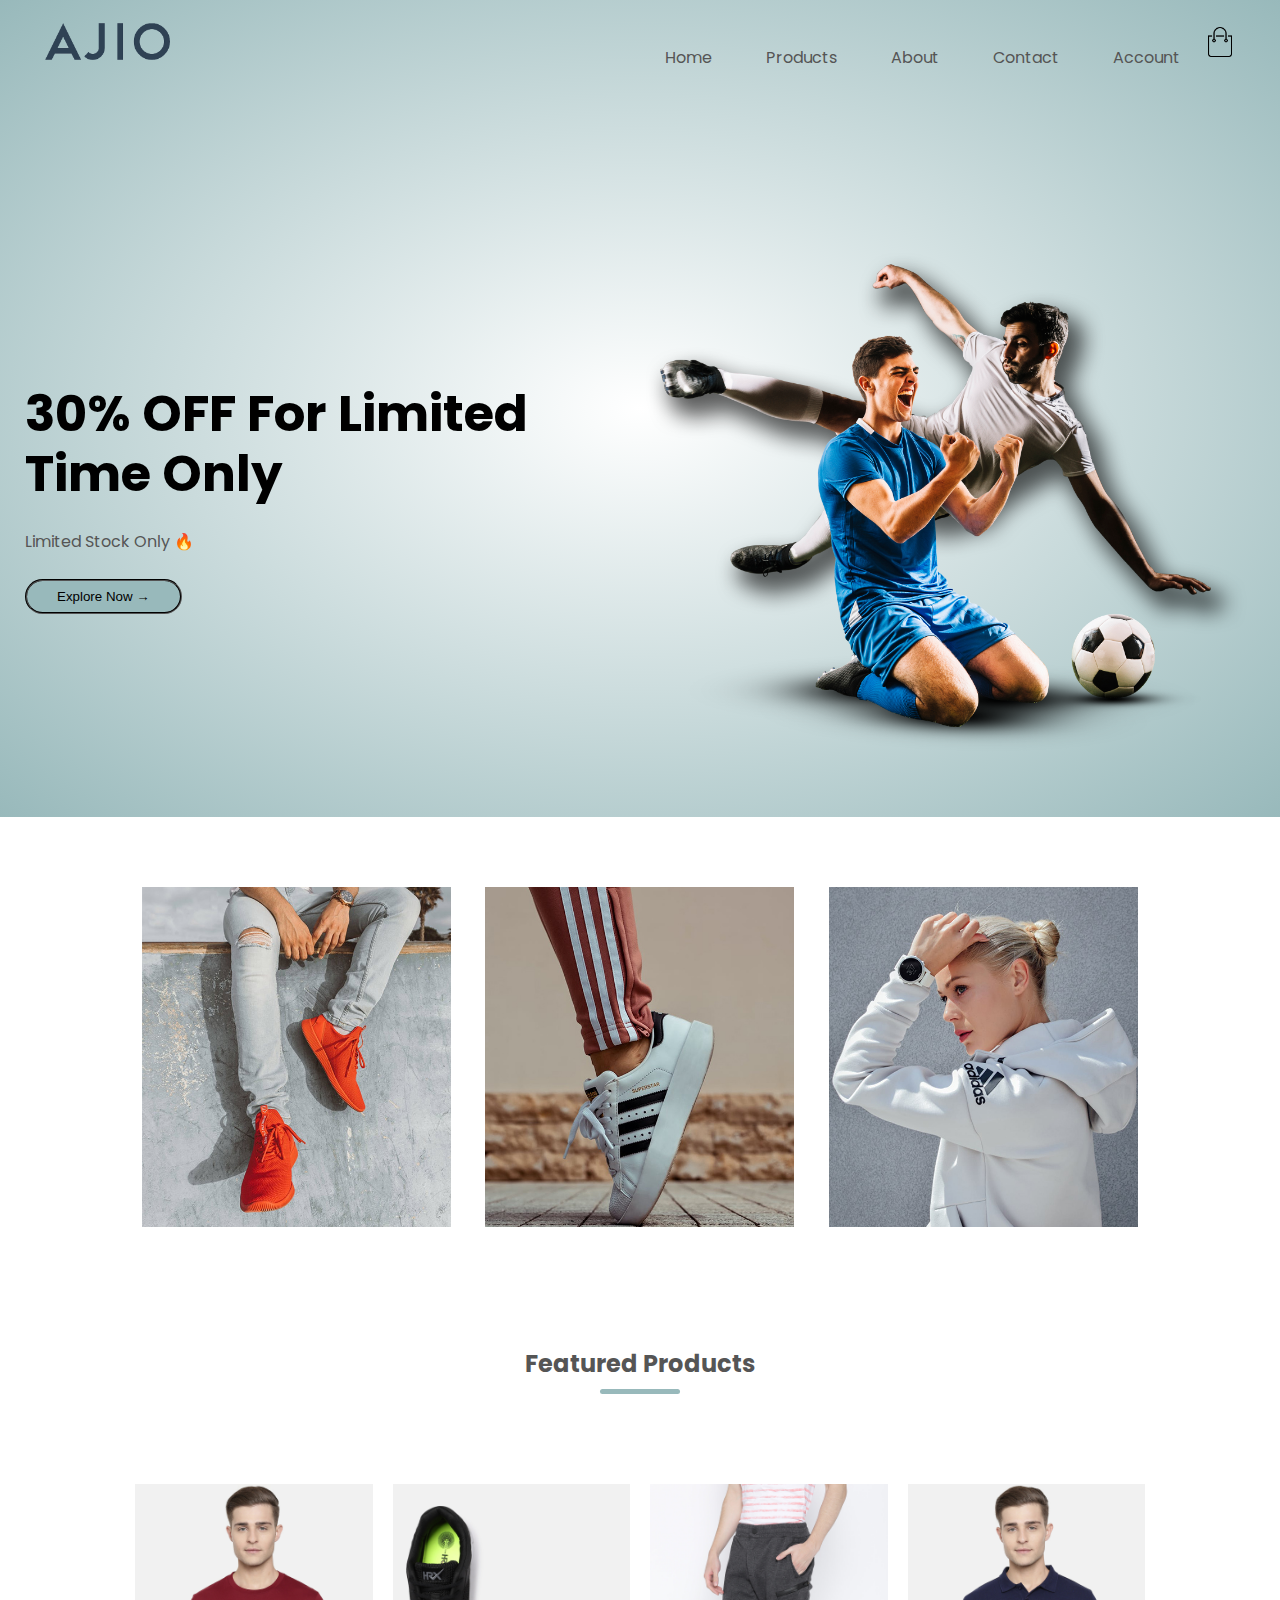
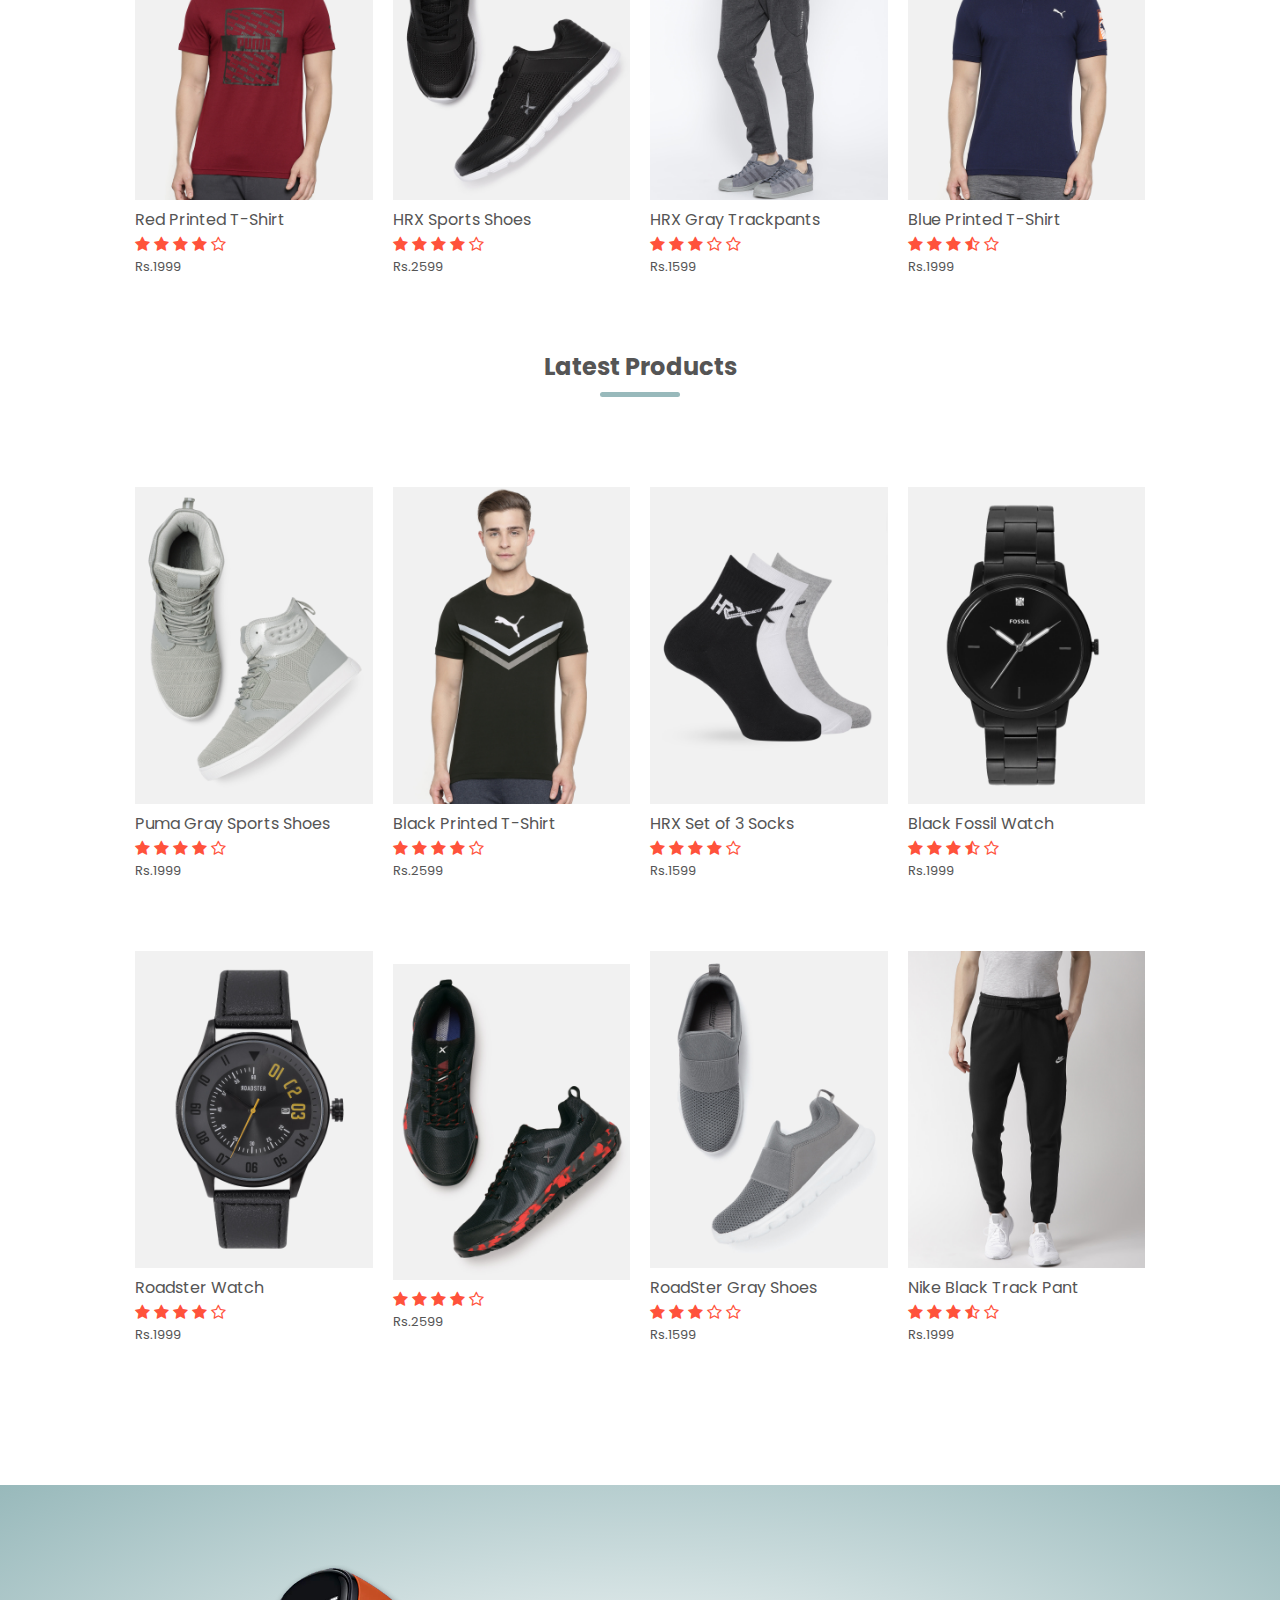
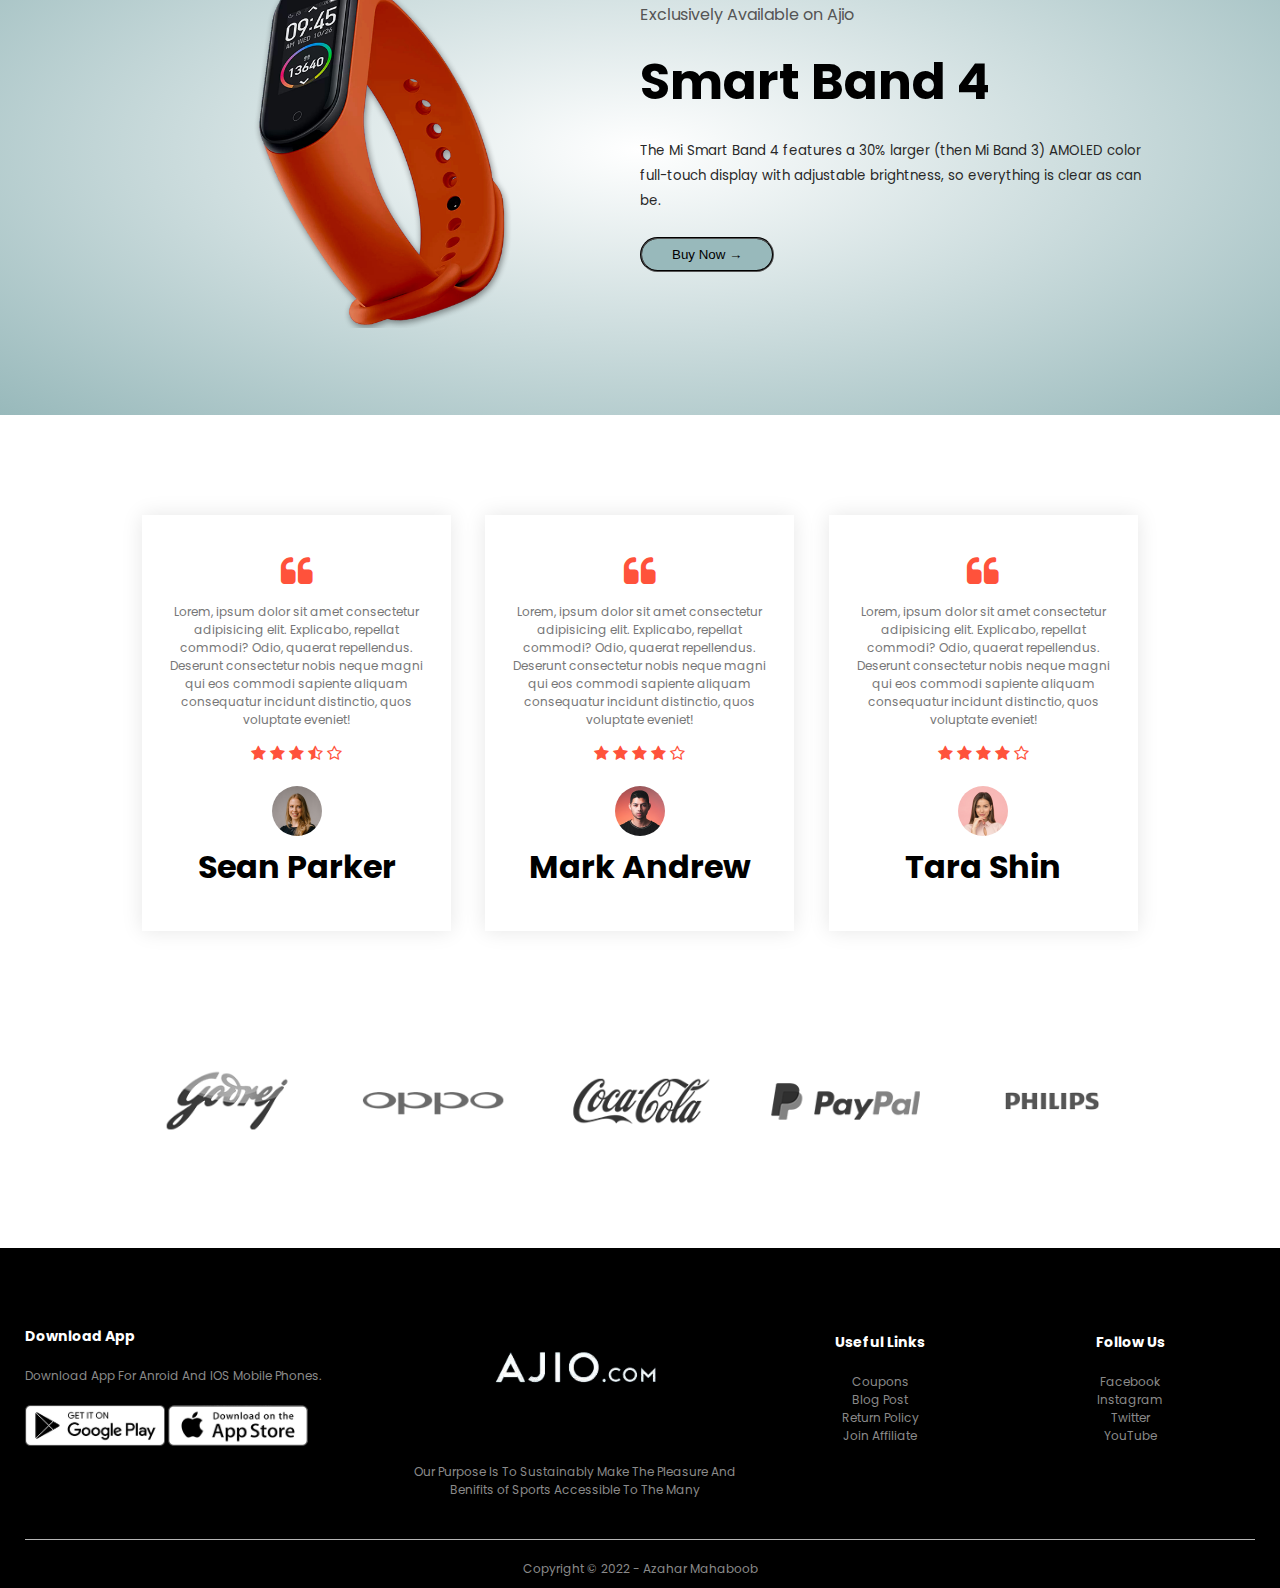
<file: index.html>
<!DOCTYPE html>
<html lang="en">

<head>
    <meta charset="UTF-8">
    <meta http-equiv="X-UA-Compatible" content="IE=edge">
    <meta name="viewport" content="width=device-width, initial-scale=1.0">
    <title>Ajio</title>
    <link rel="stylesheet" href="style/style.css">
    <link rel="preconnect" href="https://fonts.googleapis.com">
    <link rel="preconnect" href="https://fonts.gstatic.com" crossorigin>
    <link href="https://fonts.googleapis.com/css2?family=Poppins:wght@100;200;300;400;600;700&display=swap"
        rel="stylesheet">

    <link
        href="https://maxcdn.bootstrapcdn.com/font-awesome/4.2.0/css/font-awesome.min.css"
        rel="stylesheet"
      />
      <link rel="icon" href="images/Ajio-favicon.png">
</head>

<body>
    <header class="header">


        <div class="container">
            <div class="navbar">
                <div class="logo">
                    <a href="index.html"><img src="images/ajio-logo.png" width="125px"></a>
                </div>

                <nav>
                    <ul id="MenuItems">
                        <li><a href="index.html">Home</a></li>
                        <li><a href="products.html">Products</a></li>
                        <li><a href="">About</a></li>
                        <li><a href="">Contact</a></li>
                        <li><a href="account.html">Account</a></li>

                    </ul>

                    <!-- /*after writing this style .navbar in css */ -->
                </nav>
                <!-- adding cart icon -->
                <a href="cart.html"><img src="/images/cart.png" width="30px" height="30px"></a>
                <img src="/images/menu.png" class="menu-icon" onclick="menutoggle()">
            </div>

            <div class="row">
                <div class="col-2">
                    <h1>30% OFF For Limited <br> Time Only</h1>
                    <p>Limited Stock Only &#128293;</p>
                    <button class="btn">Explore Now &#8594</button>
                </div>
                <div class="col-2">
                    <img src="/images/image1.png">
                </div>
            </div>
        </div>
    </header>
        <!-- ----------FEATURED CATAGOIRES------- -->
        <section class="catagoires">
            <div class="small-container">
            <div class="row">
                <div class="col-3">
                    <img src="/images/category-1.jpg" alt="">
                </div>
                <div class="col-3">
                    <img src="/images/category-2.jpg" alt="">
                </div>
                <div class="col-3">
                    <img src="/images/category-3.jpg" alt="">
                </div>
            </div>
        </div>
        </section>

         <!-- ----------FEATURED Products------- -->
    <section class="small-container">
        <h2 class="title">Featured Products</h2>
        <div class="row">
            <div class="col-4">
                <a href="product-details.html"> <img src="/images/product-1.jpg"></a>
                <a href="product-details.html"><h4>Red Printed T-Shirt</h4></a>
                <div class="rating">
                    <i class="fa fa-star"></i>
                    <i class="fa fa-star"></i>
                    <i class="fa fa-star"></i>
                    <i class="fa fa-star"></i>
                    <i class="fa fa-star-o"></i>
                </div>
                <p>Rs.1999</p>
            </div>
            <div class="col-4">
                <img src="/images/product-2.jpg">
                <h4>HRX Sports Shoes</h4>
                <div class="rating">
                    <i class="fa fa-star"></i>
                    <i class="fa fa-star"></i>
                    <i class="fa fa-star"></i>
                    <i class="fa fa-star"></i>
                    <i class="fa fa-star-o"></i>
                </div>
                <p>Rs.2599</p>
            </div>
            <div class="col-4">
                <img src="/images/product-3.jpg">
                <h4>HRX Gray Trackpants</h4>
                <div class="rating">
                    <i class="fa fa-star"></i>
                    <i class="fa fa-star"></i>
                    <i class="fa fa-star"></i>
                    <i class="fa fa-star-o"></i>
                    <i class="fa fa-star-o"></i>
                </div>
                <p>Rs.1599</p>
            </div>
            <div class="col-4">
                <img src="/images/product-4.jpg">
                <h4>Blue Printed T-Shirt</h4>
                <div class="rating">
                    <i class="fa fa-star"></i>
                    <i class="fa fa-star"></i>
                    <i class="fa fa-star"></i>
                    <i class="fa fa-star-half-o"></i>
                    <i class="fa fa-star-o"></i>
                </div>
                <p>Rs.1999</p>
            </div>
        </div>

        <h2 class="title">Latest Products</h2> 
        <div class="row">
            <div class="col-4">
                <img src="/images/product-5.jpg">
                <h4>Puma Gray Sports Shoes</h4>
                <div class="rating">
                    <i class="fa fa-star"></i>
                    <i class="fa fa-star"></i>
                    <i class="fa fa-star"></i>
                    <i class="fa fa-star"></i>
                    <i class="fa fa-star-o"></i>
                </div>
                <p>Rs.1999</p>
            </div>
            <div class="col-4">
                <img src="/images/product-6.jpg">
                <h4>Black Printed T-Shirt</h4>
                <div class="rating">
                    <i class="fa fa-star"></i>
                    <i class="fa fa-star"></i>
                    <i class="fa fa-star"></i>
                    <i class="fa fa-star"></i>
                    <i class="fa fa-star-o"></i>
                </div>
                <p>Rs.2599</p>
            </div>
            <div class="col-4">
                <img src="/images/product-7.jpg">
                <h4>HRX Set of 3 Socks</h4>
                <div class="rating">
                    <i class="fa fa-star"></i>
                    <i class="fa fa-star"></i>
                    <i class="fa fa-star"></i>
                    <i class="fa fa-star"></i>
                    <i class="fa fa-star-o"></i>
                </div>
                <p>Rs.1599</p>
            </div>
            <div class="col-4">
                <img src="/images/product-8.jpg">
                <h4>Black Fossil Watch</h4>
                <div class="rating">
                    <i class="fa fa-star"></i>
                    <i class="fa fa-star"></i>
                    <i class="fa fa-star"></i>
                    <i class="fa fa-star-half-o"></i>
                    <i class="fa fa-star-o"></i>
                </div>
                <p>Rs.1999</p>
            </div>
        </div>

        <div class="row">
            <div class="col-4">
                <img src="/images/product-9.jpg">
                <h4>Roadster Watch</h4>
                <div class="rating">
                    <i class="fa fa-star"></i>
                    <i class="fa fa-star"></i>
                    <i class="fa fa-star"></i>
                    <i class="fa fa-star"></i>
                    <i class="fa fa-star-o"></i>
                </div>
                <p>Rs.1999</p>
            </div>
            <div class="col-4">
                <img src="/images/product-10.jpg">
                <h4></h4>
                <div class="rating">
                    <i class="fa fa-star"></i>
                    <i class="fa fa-star"></i>
                    <i class="fa fa-star"></i>
                    <i class="fa fa-star"></i>
                    <i class="fa fa-star-o"></i>
                </div>
                <p>Rs.2599</p>
            </div>
            <div class="col-4">
                <img src="/images/product-11.jpg">
                <h4>RoadSter Gray Shoes</h4>
                <div class="rating">
                    <i class="fa fa-star"></i>
                    <i class="fa fa-star"></i>
                    <i class="fa fa-star"></i>
                    <i class="fa fa-star-o"></i>
                    <i class="fa fa-star-o"></i>
                </div>
                <p>Rs.1599</p>
            </div>
            <div class="col-4">
                <img src="/images/product-12.jpg">
                <h4>Nike Black Track Pant</h4>
                <div class="rating">
                    <i class="fa fa-star"></i>
                    <i class="fa fa-star"></i>
                    <i class="fa fa-star"></i>
                    <i class="fa fa-star-half-o"></i>
                    <i class="fa fa-star-o"></i>
                </div>
                <p>Rs.1999</p>
            </div>
        </div>
    </section>

    <!-- ----------OFFER------ -->
    <section class="offer">
        <div class="small-container">
            <div class="row">
                <div class="col-2">
                    <img src="/images/exclusive.png" class="offer-img">
                </div>
                <div class="col-2">
                    <p>Exclusively Available on Ajio</p>
                    <h1 class="nowrap">Smart Band 4</h1>
                    <small>The Mi Smart Band 4 features a 30% larger (then Mi Band 3) AMOLED color full-touch display with adjustable brightness, so everything is clear as can be.</small> <br>
                    <button class="btn">Buy Now &#8594 </button>
                </div>
            </div>
        </div>
    </section>


    <!-- ------Testimonial------ -->
    <section class="testimonial">
        <div class="small-container">
            <div class="row">
                <div class="col-3">
                    <i class="fa fa-quote-left"></i>
                    <p>Lorem, ipsum dolor sit amet consectetur adipisicing elit. Explicabo, repellat commodi? Odio, quaerat repellendus. Deserunt consectetur nobis neque magni qui eos commodi sapiente aliquam consequatur incidunt distinctio, quos voluptate eveniet!</p>
                    <div class="rating">
                        <i class="fa fa-star"></i>
                        <i class="fa fa-star"></i>
                        <i class="fa fa-star"></i>
                        <i class="fa fa-star-half-o"></i>
                        <i class="fa fa-star-o"></i>
                    </div>
                    <img src="images/user-1.png">
                    <h1>Sean Parker</h1>
                </div>
                <div class="col-3">
                    <i class="fa fa-quote-left"></i>
                    <p>Lorem, ipsum dolor sit amet consectetur adipisicing elit. Explicabo, repellat commodi? Odio, quaerat repellendus. Deserunt consectetur nobis neque magni qui eos commodi sapiente aliquam consequatur incidunt distinctio, quos voluptate eveniet!</p>
                    <div class="rating">
                        <i class="fa fa-star"></i>
                        <i class="fa fa-star"></i>
                        <i class="fa fa-star"></i>
                        <i class="fa fa-star"></i>
                        <i class="fa fa-star-o"></i>
                    </div>
                    <img src="images/user-2.png">
                    <h1>Mark Andrew</h1>
                </div>
                <div class="col-3">
                    <i class="fa fa-quote-left"></i>
                    <p>Lorem, ipsum dolor sit amet consectetur adipisicing elit. Explicabo, repellat commodi? Odio, quaerat repellendus. Deserunt consectetur nobis neque magni qui eos commodi sapiente aliquam consequatur incidunt distinctio, quos voluptate eveniet!</p>
                    <div class="rating">
                        <i class="fa fa-star"></i>
                        <i class="fa fa-star"></i>
                        <i class="fa fa-star"></i>
                        <i class="fa fa-star"></i>
                        <i class="fa fa-star-o"></i>
                    </div>
                    <img src="images/user-3.png">
                    <h1>Tara Shin</h1>
                </div>
            </div>
        </div>
    </section>
    
    <!-- --------Brands---------- -->
    <section class="brands">
        <div class="small-container">
            <div class="row">
                <div class="col-5">
                    <img src="images/logo-godrej.png">
                </div>
                <div class="col-5">
                    <img src="images/logo-oppo.png">
                </div>
                <div class="col-5">
                    <img src="images/logo-coca-cola.png">
                </div>
                <div class="col-5">
                    <img src="images/logo-paypal.png">
                </div>
                <div class="col-5">
                    <img src="images/logo-philips.png">
                </div>
            </div>
        </div>
    </section>

    <!-- -----FOOTER------- -->

    <footer>
        <div class="container">
            <div class="row">
                <div class="footer-col-1">
                    <h3>Download App</h3>
                    <p>Download App For Anroid And IOS Mobile Phones.</p>
                    <div class="app-logo">
                        <img src="images/play-store.png">
                        <img src="images/app-store.png">
                    </div>
                </div>
                <div class="footer-col-2">
                    <img src="images/ajjio-white.png" alt="">
                    <p>Our Purpose Is To Sustainably Make The Pleasure And Benifits of Sports Accessible To The Many</p>
                </div>
                <div class="footer-col-3">
                    <h3>Useful Links</h3>
                    <ul>
                        <li>Coupons</li>
                        <li>Blog Post</li>
                        <li>Return Policy</li>
                        <li>Join Affiliate</li>
                    </ul>
                </div>
                <div class="footer-col-4">
                    <h3>Follow Us</h3>
                    <ul>
                        <li>Facebook</li>
                        <li>Instagram</li>
                        <li>Twitter</li>
                        <li>YouTube</li>
                    </ul>
                </div>
            </div>
            <hr>
            <p class="copyright">Copyright &copy; 2022 - Azahar Mahaboob</p>
        </div>
    </footer>

    <!-- --------IS for Toggle Menu----- -->
    <script>
        var MenuItems = document.getElementById("MenuItems");
        
        MenuItems.style.maxHeight = "0px";

        function menutoggle() {
            if( MenuItems.style.maxHeight == "0px")
            {
                MenuItems.style.maxHeight = "200px";
            }
            else {
                MenuItems.style.maxHeight = "0px";
            }
        }
    </script>

</body>

</html>
</file>
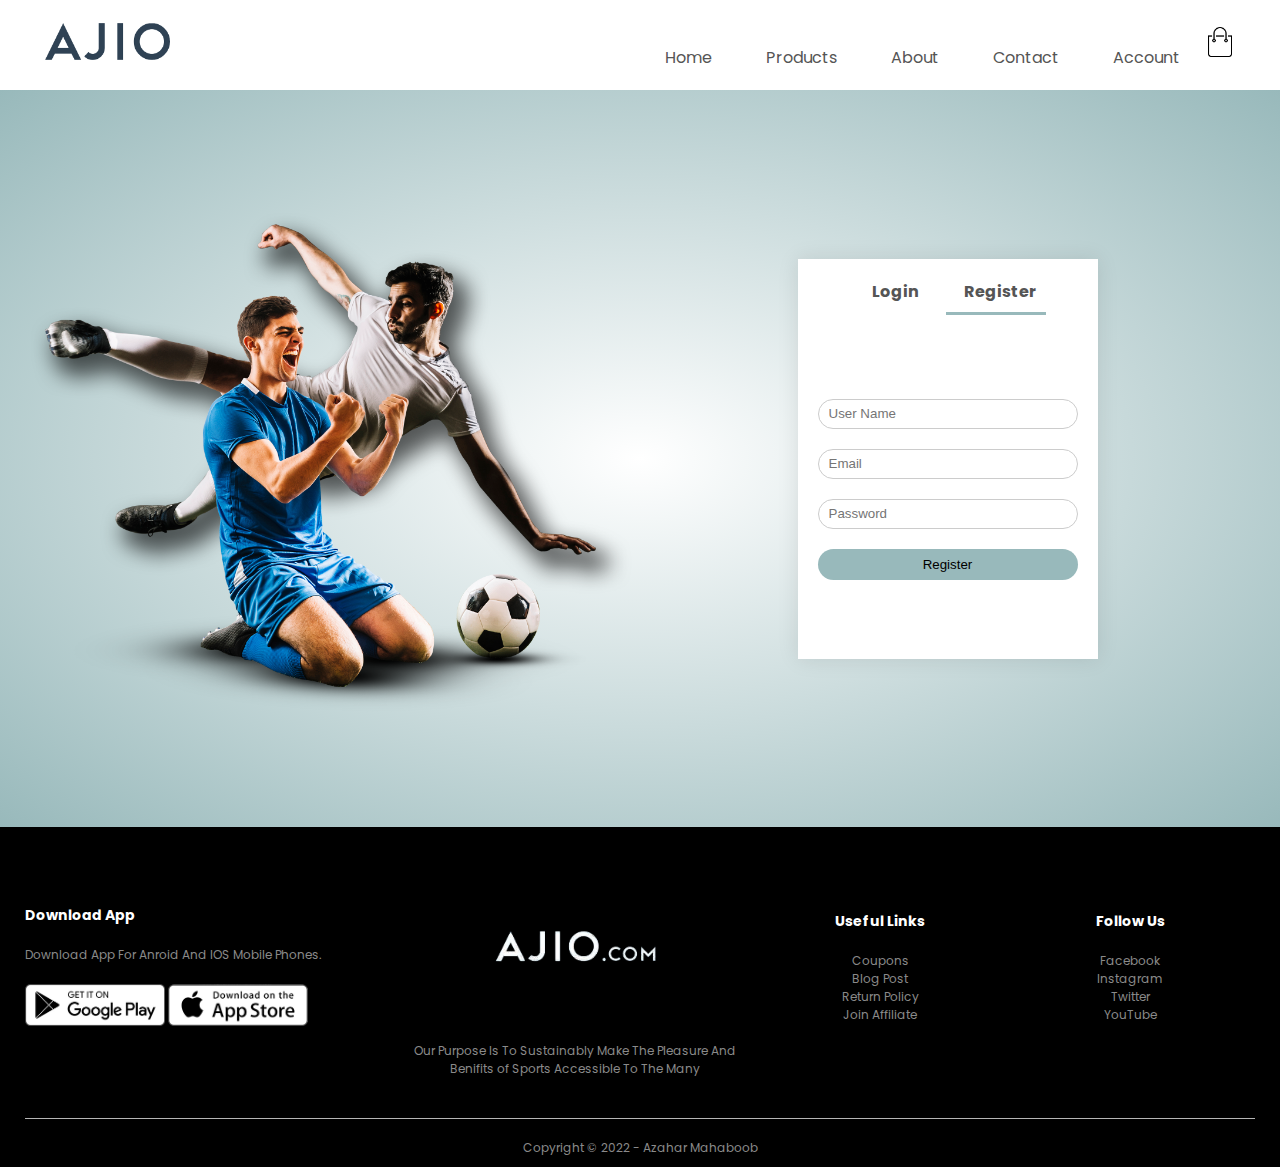
<file: account.html>
<!DOCTYPE html>
<html lang="en">

<head>
    <meta charset="UTF-8">
    <meta http-equiv="X-UA-Compatible" content="IE=edge">
    <meta name="viewport" content="width=device-width, initial-scale=1.0">
    <title>All Products - Ajio</title>
    <link rel="stylesheet" href="style/style.css">
    <link rel="preconnect" href="https://fonts.googleapis.com">
    <link rel="preconnect" href="https://fonts.gstatic.com" crossorigin>
    <link href="https://fonts.googleapis.com/css2?family=Poppins:wght@100;200;300;400;600;700&display=swap"
        rel="stylesheet">

    <link
        href="https://maxcdn.bootstrapcdn.com/font-awesome/4.2.0/css/font-awesome.min.css"
        rel="stylesheet"
      />
      <link rel="icon" href="images/Ajio-favicon.png">
</head>

<body>
    <header>


        <div class="container">
            <div class="navbar">
                <div class="logo">
                   <a href="index.html"> <img src="images/ajio-logo.png" width="125px"></a>
                </div>

                <nav>
                    <ul id="MenuItems">
                        <li><a href="index.html">Home</a></li>
                        <li><a href="products.html">Products</a></li>
                        <li><a href="">About</a></li>
                        <li><a href="">Contact</a></li>
                        <li><a href="account.html">Account</a></li>

                    </ul>

                    <!-- /*after writing this style .navbar in css */ -->
                </nav>
                <!-- adding cart icon -->
                <a href="cart.html"><img src="/images/cart.png" width="30px" height="30px"></a>
                <img src="/images/menu.png" class="menu-icon" onclick="menutoggle()">
            </div>
            </div>
        
    </header>
   
 <!-- ----------Account Page -------  -->
 <section class="account-page">
    <div class="container">
        <div class="row">
            <div class="col-2">
                <img src="images/image1.png" width="100%" alt="">
            </div>
            <div class="col-2">
                <div class="form-container">
                    <div class="form-btn">
                        <span onclick="login()">Login</span>
                        <span onclick="register()">Register</span>
                        <hr id="Indicator">
                    </div>

                    <form id="LoginForm">
                        <input type="text" placeholder="User Name">
                        <input type="password" placeholder="Password">
                        <button type="submit" class="btn">Login</button>
                        <a href="">Forgot Password</a>
                    </form>
                    <form id="RegForm">
                        <input type="text" placeholder="User Name">
                        <input type="email" placeholder="Email">
                        <input type="password" placeholder="Password">
                        <button type="submit" class="btn">Register</button>
                    </form>
                </div>
            </div>
        </div>
    </div>
</section>
    <!-- -----FOOTER------- -->

    <footer>
        <div class="container">
            <div class="row">
                <div class="footer-col-1">
                    <h3>Download App</h3>
                    <p>Download App For Anroid And IOS Mobile Phones.</p>
                    <div class="app-logo">
                        <img src="images/play-store.png">
                        <img src="images/app-store.png">
                    </div>
                </div>
                <div class="footer-col-2">
                    <img src="images/ajjio-white.png" alt="">
                    <p>Our Purpose Is To Sustainably Make The Pleasure And Benifits of Sports Accessible To The Many</p>
                </div>
                <div class="footer-col-3">
                    <h3>Useful Links</h3>
                    <ul>
                        <li>Coupons</li>
                        <li>Blog Post</li>
                        <li>Return Policy</li>
                        <li>Join Affiliate</li>
                    </ul>
                </div>
                <div class="footer-col-4">
                    <h3>Follow Us</h3>
                    <ul>
                        <li>Facebook</li>
                        <li>Instagram</li>
                        <li>Twitter</li>
                        <li>YouTube</li>
                    </ul>
                </div>
            </div>
            <hr>
            <p class="copyright">Copyright &copy; 2022 - Azahar Mahaboob</p>
        </div>
    </footer>

    <!-- --------IS for Toggle Menu----- -->
    <script>
        var MenuItems = document.getElementById("MenuItems");
        
        MenuItems.style.maxHeight = "0px";

        function menutoggle() {
            if( MenuItems.style.maxHeight == "0px")
            {
                MenuItems.style.maxHeight = "200px";
            }
            else {
                MenuItems.style.maxHeight = "0px";
            }
        }
    </script>

    <!-- -------- Js for Toggle Form -------  -->
    <script>
        var LoginForm = document.getElementById("LoginForm");
        var RegForm = document.getElementById("RegForm");
        var Indicator = document.getElementById("Indicator")

        function register() {
            RegForm.style.transform = "translateX(0px)";
            LoginForm.style.transform = "translateX(0px)";
            Indicator.style.transform = "translateX(100px)";
        }
        function login() {
            RegForm.style.transform = "translateX(300px)";
            LoginForm.style.transform = "translateX(300px)";
            Indicator.style.transform = "translateX(0px)";
        }

    </script>

</body>

</html>
</file>
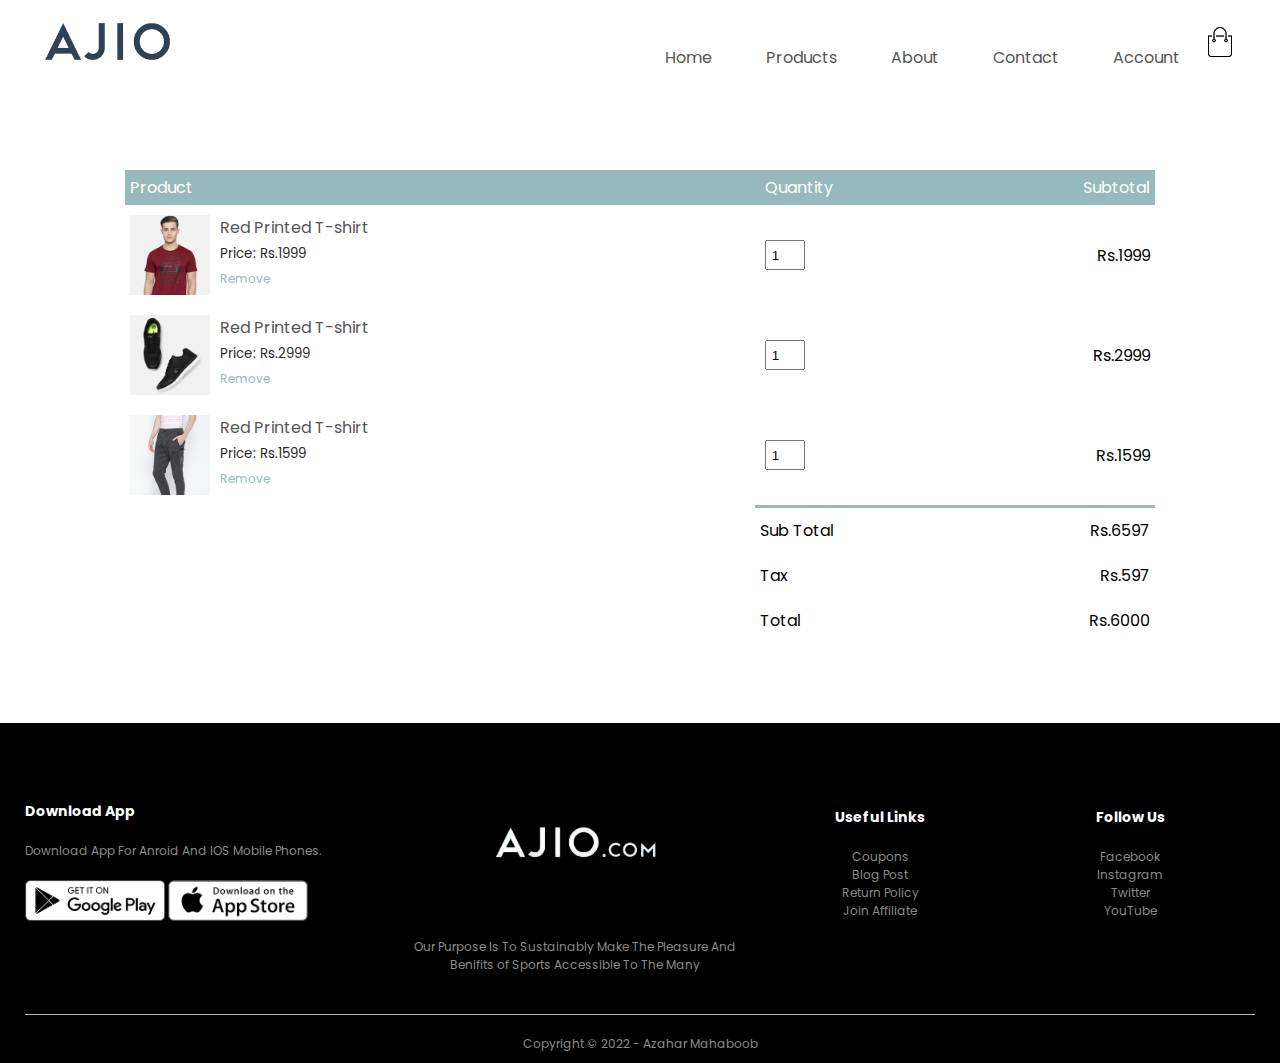
<file: cart.html>
<!DOCTYPE html>
<html lang="en">

<head>
    <meta charset="UTF-8">
    <meta http-equiv="X-UA-Compatible" content="IE=edge">
    <meta name="viewport" content="width=device-width, initial-scale=1.0">
    <title>All Products - Ajio</title>
    <link rel="stylesheet" href="style/style.css">
    <link rel="preconnect" href="https://fonts.googleapis.com">
    <link rel="preconnect" href="https://fonts.gstatic.com" crossorigin>
    <link href="https://fonts.googleapis.com/css2?family=Poppins:wght@100;200;300;400;600;700&display=swap"
        rel="stylesheet">

    <link
        href="https://maxcdn.bootstrapcdn.com/font-awesome/4.2.0/css/font-awesome.min.css"
        rel="stylesheet"
      />
</head>

<body>
    <header>


        <div class="container">
            <div class="navbar">
                <div class="logo">
                   <a href="index.html"> <img src="images/ajio-logo.png" width="125px"></a>
                </div>

                <nav>
                    <ul id="MenuItems">
                        <li><a href="index.html">Home</a></li>
                        <li><a href="products.html">Products</a></li>
                        <li><a href="">About</a></li>
                        <li><a href="">Contact</a></li>
                        <li><a href="account.html">Account</a></li>

                    </ul>

                    <!-- /*after writing this style .navbar in css */ -->
                </nav>
                <!-- adding cart icon -->
                <a href="cart.html"><img src="/images/cart.png" width="30px" height="30px"></a>
                <img src="/images/menu.png" class="menu-icon" onclick="menutoggle()">
            </div>
            </div>
        
    </header>
    <!-- ---------CART ITEMS details --------    -->
    <section class="small-container cart-page">
        <table>
            <tr>
                <th>Product</th>
                <th>Quantity</th>
                <th>Subtotal</th>
            </tr>
            <tr>
                <td>
                    <div class="cart-info">
                        <img src="images/buy-1.jpg">
                        <div>
                            <p>Red Printed T-shirt</p>
                            <small>Price: Rs.1999</small> 
                            <br>
                            <a href="">Remove</a>

                        </div>
                    </div>
                </td>
                <td><input type="number" value="1"></td>
                <td>Rs.1999</td>
            </tr>
            <tr>
                <td>
                    <div class="cart-info">
                        <img src="images/buy-2.jpg">
                        <div>
                            <p>Red Printed T-shirt</p>
                            <small>Price: Rs.2999</small> 
                            <br>
                            <a href="">Remove</a>

                        </div>
                    </div>
                </td>
                <td><input type="number" value="1"></td>
                <td>Rs.2999</td>
            </tr>
            <tr>
                <td>
                    <div class="cart-info">
                        <img src="images/buy-3.jpg">
                        <div>
                            <p>Red Printed T-shirt</p>
                            <small>Price: Rs.1599</small> 
                            <br>
                            <a href="">Remove</a>

                        </div>
                    </div>
                </td>
                <td><input type="number" value="1"></td>
                <td>Rs.1599</td>
            </tr>
        </table>

        <div class="total-price">
            <table>
                <tr>
                    <td>Sub Total</td>
                    <td>Rs.6597</td>
                </tr>
                <tr>
                    <td>Tax</td>
                    <td>Rs.597</td>
                </tr>
                <tr>
                    <td>Total</td>
                    <td>Rs.6000</td>
                </tr>
            </table>
        </div>



    </section>


    <!-- -----FOOTER------- -->

    <footer>
        <div class="container">
            <div class="row">
                <div class="footer-col-1">
                    <h3>Download App</h3>
                    <p>Download App For Anroid And IOS Mobile Phones.</p>
                    <div class="app-logo">
                        <img src="images/play-store.png">
                        <img src="images/app-store.png">
                    </div>
                </div>
                <div class="footer-col-2">
                    <img src="images/ajjio-white.png" alt="">
                    <p>Our Purpose Is To Sustainably Make The Pleasure And Benifits of Sports Accessible To The Many</p>
                </div>
                <div class="footer-col-3">
                    <h3>Useful Links</h3>
                    <ul>
                        <li>Coupons</li>
                        <li>Blog Post</li>
                        <li>Return Policy</li>
                        <li>Join Affiliate</li>
                    </ul>
                </div>
                <div class="footer-col-4">
                    <h3>Follow Us</h3>
                    <ul>
                        <li>Facebook</li>
                        <li>Instagram</li>
                        <li>Twitter</li>
                        <li>YouTube</li>
                    </ul>
                </div>
            </div>
            <hr>
            <p class="copyright">Copyright &copy; 2022 - Azahar Mahaboob</p>
        </div>
    </footer>

    <!-- --------IS for Toggle Menu----- -->
    <script>
        var MenuItems = document.getElementById("MenuItems");
        
        MenuItems.style.maxHeight = "0px";

        function menutoggle() {
            if( MenuItems.style.maxHeight == "0px")
            {
                MenuItems.style.maxHeight = "200px";
            }
            else {
                MenuItems.style.maxHeight = "0px";
            }
        }
    </script>

    </script>

</body>

</html>
</file>
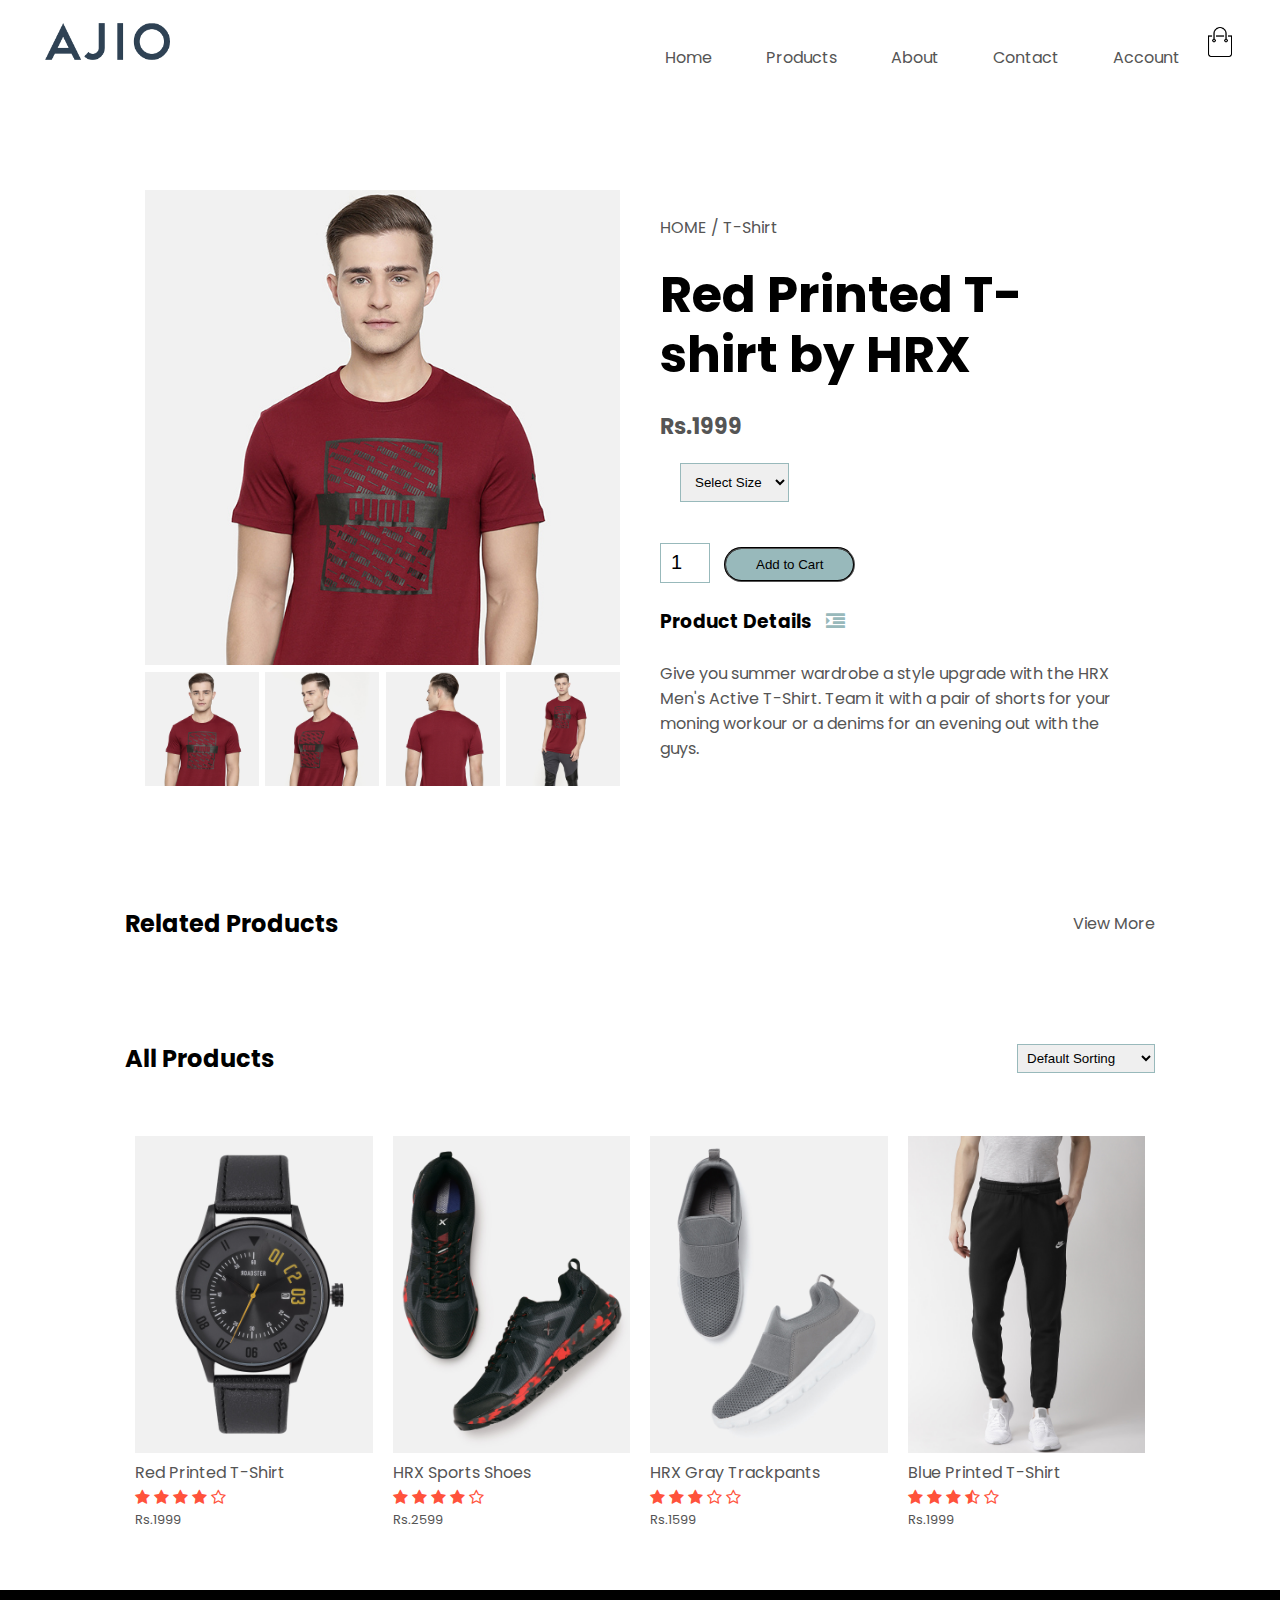
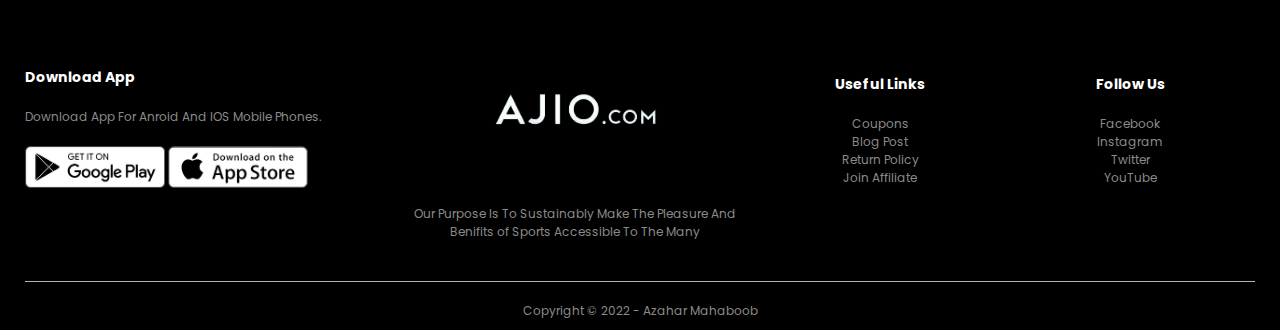
<file: product-details.html>
<!DOCTYPE html>
<html lang="en">

<head>
    <meta charset="UTF-8">
    <meta http-equiv="X-UA-Compatible" content="IE=edge">
    <meta name="viewport" content="width=device-width, initial-scale=1.0">
    <title>All Products - Ajio</title>
    <link rel="stylesheet" href="style/style.css">
    <link rel="preconnect" href="https://fonts.googleapis.com">
    <link rel="preconnect" href="https://fonts.gstatic.com" crossorigin>
    <link href="https://fonts.googleapis.com/css2?family=Poppins:wght@100;200;300;400;600;700&display=swap"
        rel="stylesheet">

    <link
        href="https://maxcdn.bootstrapcdn.com/font-awesome/4.2.0/css/font-awesome.min.css"
        rel="stylesheet"
      />
      <link rel="icon" href="images/Ajio-favicon.png">
</head>

<body>
    <header>


        <div class="container">
            <div class="navbar">
            <div class="logo">
                <a href="index.html"><img src="images/ajio-logo.png" width="125px"></a>
            </div>

            <nav>
                <ul id="MenuItems">
                    <li><a href="index.html">Home</a></li>
                    <li><a href="products.html">Products</a></li>
                    <li><a href="">About</a></li>
                    <li><a href="">Contact</a></li>
                    <li><a href="account.html">Account</a></li>

                </ul>

                <!-- /*after writing this style .navbar in css */ -->
            </nav>
            <!-- adding cart icon -->
            <a href="cart.html"><img src="/images/cart.png" width="30px" height="30px"></a>
            <img src="/images/menu.png" class="menu-icon" onclick="menutoggle()">
        </div>
            </div>
        
    </header>
         
<!-- -------single Product details -------  -->
<section class="small-container single-product">
    <div class="row">
        <div class="col-2">
            <img src="images/gallery-1.jpg" width="100%" id="ProductImg">

            <div class="small-img-row">
                <div class="small-img-col">
                    <img src="images/gallery-1.jpg" width="100%" class="small-img"></div>
                <div class="small-img-col">
                    <img src="images/gallery-2.jpg" width="100%" class="small-img"></div>
                <div class="small-img-col">
                    <img src="images/gallery-3.jpg" width="100%" class="small-img"></div>
                <div class="small-img-col">
                    <img src="images/gallery-4.jpg" width="100%" class="small-img"></div>
                   
            </div>

        </div>
        <div class="col-2">
            <P>HOME / T-Shirt</P>
            <h1>Red Printed T-shirt by HRX</h1>
            <h4>Rs.1999</h4>
            <select>
                <option>Select Size</option>
                <option>XXL</option>
                <option>XL</option>
                <option>L</option>
                <option>M</option>
                <option>S</option>
                <option>XS</option>
            </select>
            <input type="number" value="1"  min="1" max="50">
            <button class="btn">Add to Cart</button>
            <h3>Product Details   <i class="fa fa-indent"></i></h3> <br>
            <p>Give you summer wardrobe a style upgrade with the HRX Men's Active T-Shirt. Team it with a pair of shorts for your moning workour or a denims for an evening out with the guys.</p>
        </div>
    </div>
</section>


<!-- --------title-----  -->

    <div class="small-container">
        <div class="row row-2">
            <h2>Related Products</h2>
            <a href="products.html"><p>View More</p></a>
        </div>
    </div>


    <!-- -----------proucts------ -->
    <section class="small-container">
       <div class="row row-2">
        <h2>All Products</h2>
        <select name="" id="">
            <option value="">Default Sorting</option>
            <option value="">Sort by price</option>
            <option value="">Sort by Popularity</option>
            <option value="">Sort by Rating</option>
            <option value="">Sort by Sale</option>
        </select>
       </div>
      

        <div class="row">
            <div class="col-4">
                <img src="/images/product-9.jpg">
                <h4>Red Printed T-Shirt</h4>
                <div class="rating">
                    <i class="fa fa-star"></i>
                    <i class="fa fa-star"></i>
                    <i class="fa fa-star"></i>
                    <i class="fa fa-star"></i>
                    <i class="fa fa-star-o"></i>
                </div>
                <p>Rs.1999</p>
            </div>
            <div class="col-4">
                <img src="/images/product-10.jpg">
                <h4>HRX Sports Shoes</h4>
                <div class="rating">
                    <i class="fa fa-star"></i>
                    <i class="fa fa-star"></i>
                    <i class="fa fa-star"></i>
                    <i class="fa fa-star"></i>
                    <i class="fa fa-star-o"></i>
                </div>
                <p>Rs.2599</p>
            </div>
            <div class="col-4">
                <img src="/images/product-11.jpg">
                <h4>HRX Gray Trackpants</h4>
                <div class="rating">
                    <i class="fa fa-star"></i>
                    <i class="fa fa-star"></i>
                    <i class="fa fa-star"></i>
                    <i class="fa fa-star-o"></i>
                    <i class="fa fa-star-o"></i>
                </div>
                <p>Rs.1599</p>
            </div>
            <div class="col-4">
                <img src="/images/product-12.jpg">
                <h4>Blue Printed T-Shirt</h4>
                <div class="rating">
                    <i class="fa fa-star"></i>
                    <i class="fa fa-star"></i>
                    <i class="fa fa-star"></i>
                    <i class="fa fa-star-half-o"></i>
                    <i class="fa fa-star-o"></i>
                </div>
                <p>Rs.1999</p>
            </div>
        </div>
       
</section>

    <!-- -----FOOTER------- -->

    <footer>
        <div class="container">
            <div class="row">
                <div class="footer-col-1">
                    <h3>Download App</h3>
                    <p>Download App For Anroid And IOS Mobile Phones.</p>
                    <div class="app-logo">
                        <img src="images/play-store.png">
                        <img src="images/app-store.png">
                    </div>
                </div>
                <div class="footer-col-2">
                    <img src="images/ajjio-white.png" alt="">
                    <p>Our Purpose Is To Sustainably Make The Pleasure And Benifits of Sports Accessible To The Many</p>
                </div>
                <div class="footer-col-3">
                    <h3>Useful Links</h3>
                    <ul>
                        <li>Coupons</li>
                        <li>Blog Post</li>
                        <li>Return Policy</li>
                        <li>Join Affiliate</li>
                    </ul>
                </div>
                <div class="footer-col-4">
                    <h3>Follow Us</h3>
                    <ul>
                        <li>Facebook</li>
                        <li>Instagram</li>
                        <li>Twitter</li>
                        <li>YouTube</li>
                    </ul>
                </div>
            </div>
            <hr>
            <p class="copyright">Copyright &copy; 2022 - Azahar Mahaboob</p>
        </div>
    </footer>

    <!-- --------IS for Toggle Menu----- -->
    <script>
        var MenuItems = document.getElementById("MenuItems");
        
        MenuItems.style.maxHeight = "0px";

        function menutoggle() {
            if( MenuItems.style.maxHeight == "0px")
            {
                MenuItems.style.maxHeight = "200px";
            }
            else {
                MenuItems.style.maxHeight = "0px";
            }
        }
    </script>

    <!-- -------js for product gallery ---  -->
    <script>
        var ProductImg = document.getElementById("ProductImg");
        var SmallImg = document.getElementsByClassName("small-img")

        SmallImg[0].onclick = function() {
            ProductImg.src = SmallImg[0].src;
        }
        SmallImg[1].onclick = function() {
            ProductImg.src = SmallImg[1].src;
        }
        SmallImg[2].onclick = function() {
            ProductImg.src = SmallImg[2].src;
        }
        SmallImg[3].onclick = function() {
            ProductImg.src = SmallImg[3].src;
        }


    </script>

</body>

</html>
</file>
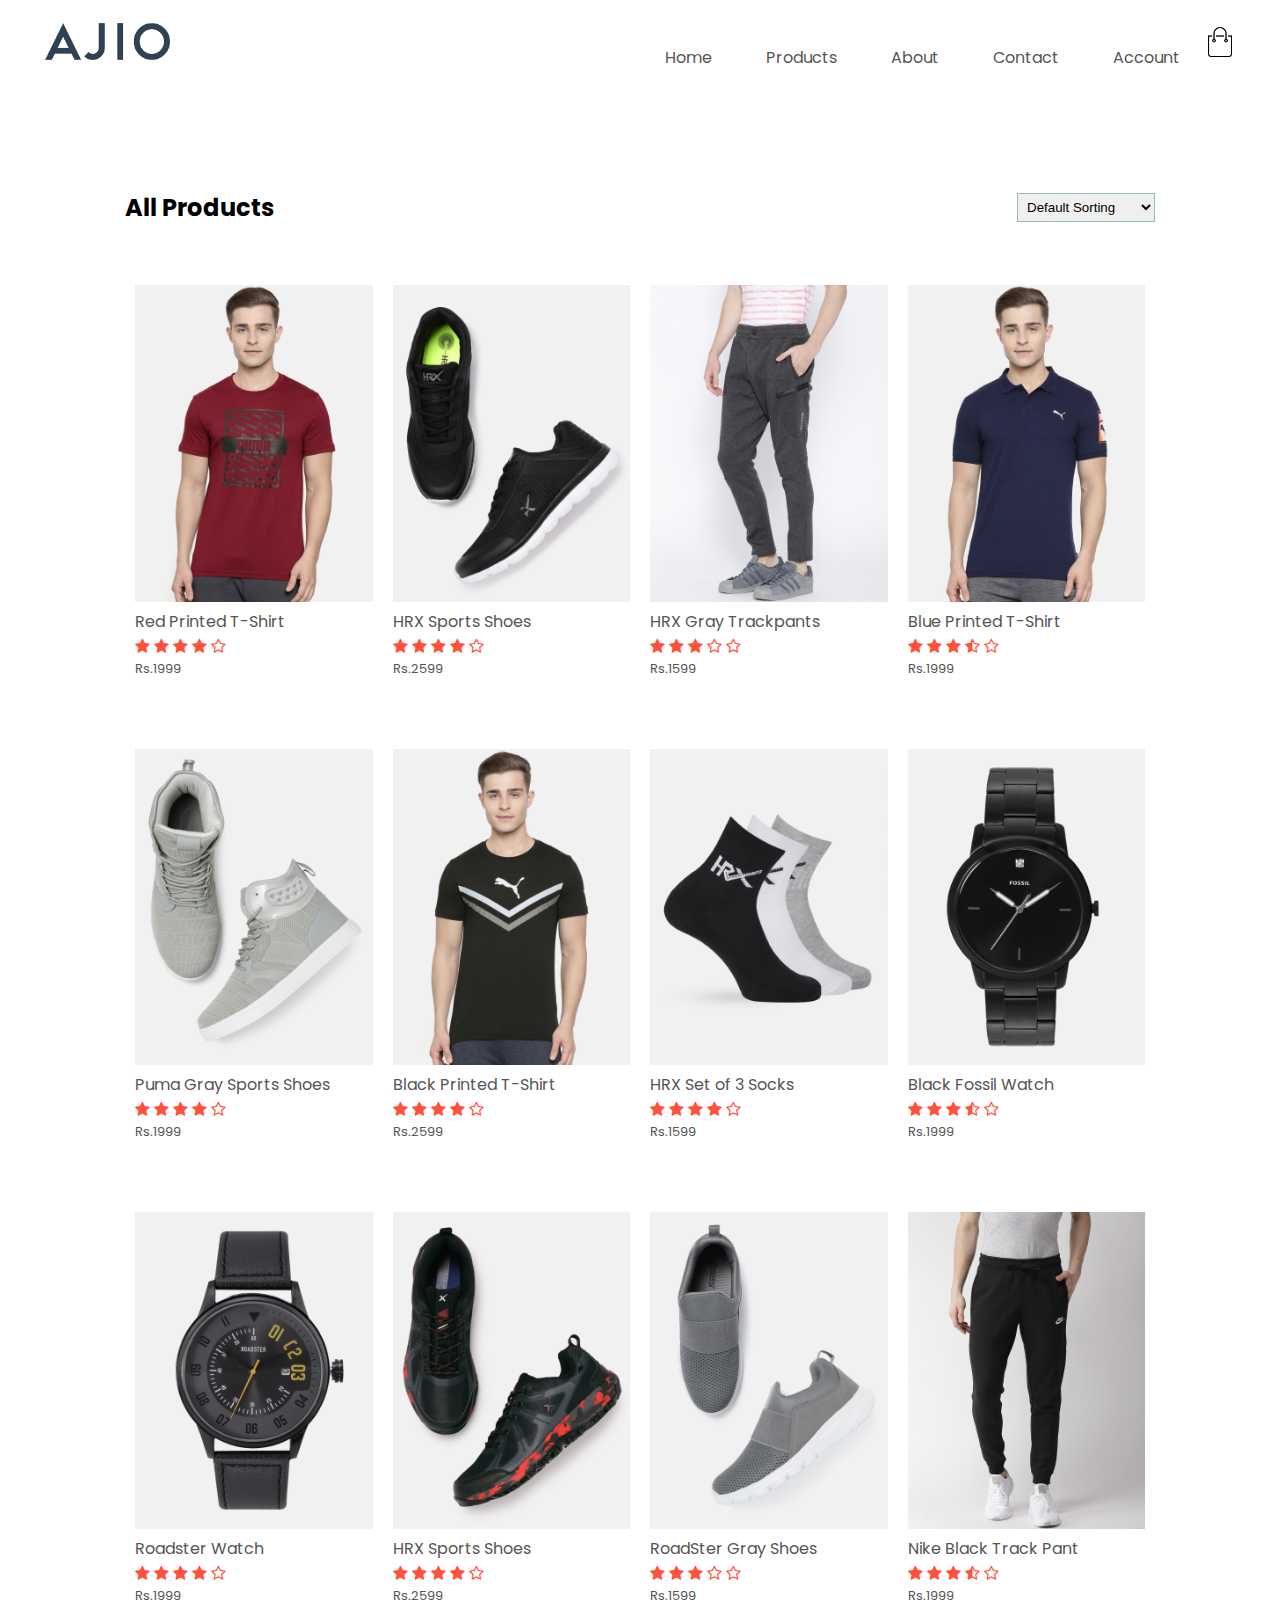
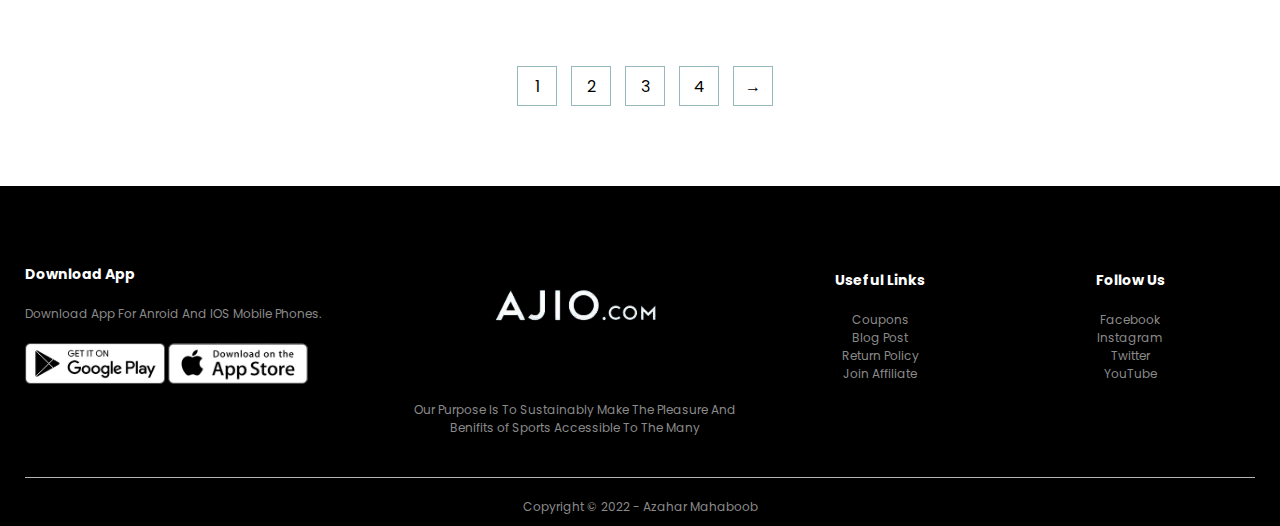
<file: products.html>
<!DOCTYPE html>
<html lang="en">

<head>
    <meta charset="UTF-8">
    <meta http-equiv="X-UA-Compatible" content="IE=edge">
    <meta name="viewport" content="width=device-width, initial-scale=1.0">
    <title>All Products - Ajio</title>
    <link rel="stylesheet" href="style/style.css">
    <link rel="preconnect" href="https://fonts.googleapis.com">
    <link rel="preconnect" href="https://fonts.gstatic.com" crossorigin>
    <link href="https://fonts.googleapis.com/css2?family=Poppins:wght@100;200;300;400;600;700&display=swap"
        rel="stylesheet">

    <link
        href="https://maxcdn.bootstrapcdn.com/font-awesome/4.2.0/css/font-awesome.min.css"
        rel="stylesheet"
      />
      <link rel="icon" href="images/Ajio-favicon.png">
</head>

<body>
    <header>


        <div class="container">
            <div class="navbar">
                <div class="logo">
                   <a href="index.html"> <img src="images/ajio-logo.png" width="125px"></a>
                </div>

                <nav>
                    <ul id="MenuItems">
                        <li><a href="index.html">Home</a></li>
                        <li><a href="products.html">Products</a></li>
                        <li><a href="">About</a></li>
                        <li><a href="">Contact</a></li>
                        <li><a href="account.html">Account</a></li>

                    </ul>

                    <!-- /*after writing this style .navbar in css */ -->
                </nav>
                <!-- adding cart icon -->
                <a href="cart.html"><img src="/images/cart.png" width="30px" height="30px"></a>
                <img src="/images/menu.png" class="menu-icon" onclick="menutoggle()">
            </div>
            </div>
            
    </header>
         

    
    <section class="small-container">
       <div class="row row-2">
        <h2>All Products</h2>
        <select name="" id="">
            <option value="">Default Sorting</option>
            <option value="">Sort by price</option>
            <option value="">Sort by Popularity</option>
            <option value="">Sort by Rating</option>
            <option value="">Sort by Sale</option>
        </select>
       </div>
        <div class="row">
            <div class="col-4">
               <a href="product-details.html"> <img src="/images/product-1.jpg"></a>
               <a href="product-details.html"><h4>Red Printed T-Shirt</h4></a>
                <div class="rating">
                    <i class="fa fa-star"></i>
                    <i class="fa fa-star"></i>
                    <i class="fa fa-star"></i>
                    <i class="fa fa-star"></i>
                    <i class="fa fa-star-o"></i>
                </div>
                <p>Rs.1999</p>
            </div>
            <div class="col-4">
                <img src="/images/product-2.jpg">
                <h4>HRX Sports Shoes</h4>
                <div class="rating">
                    <i class="fa fa-star"></i>
                    <i class="fa fa-star"></i>
                    <i class="fa fa-star"></i>
                    <i class="fa fa-star"></i>
                    <i class="fa fa-star-o"></i>
                </div>
                <p>Rs.2599</p>
            </div>
            <div class="col-4">
                <img src="/images/product-3.jpg">
                <h4>HRX Gray Trackpants</h4>
                <div class="rating">
                    <i class="fa fa-star"></i>
                    <i class="fa fa-star"></i>
                    <i class="fa fa-star"></i>
                    <i class="fa fa-star-o"></i>
                    <i class="fa fa-star-o"></i>
                </div>
                <p>Rs.1599</p>
            </div>
            <div class="col-4">
                <img src="/images/product-4.jpg">
                <h4>Blue Printed T-Shirt</h4>
                <div class="rating">
                    <i class="fa fa-star"></i>
                    <i class="fa fa-star"></i>
                    <i class="fa fa-star"></i>
                    <i class="fa fa-star-half-o"></i>
                    <i class="fa fa-star-o"></i>
                </div>
                <p>Rs.1999</p>
            </div>
        </div>
        <div class="row">
            <div class="col-4">
                <img src="/images/product-5.jpg">
                <h4>Puma Gray Sports Shoes</h4>
                <div class="rating">
                    <i class="fa fa-star"></i>
                    <i class="fa fa-star"></i>
                    <i class="fa fa-star"></i>
                    <i class="fa fa-star"></i>
                    <i class="fa fa-star-o"></i>
                </div>
                <p>Rs.1999</p>
            </div>
            <div class="col-4">
                <img src="/images/product-6.jpg">
                <h4>Black Printed T-Shirt</h4>
                <div class="rating">
                    <i class="fa fa-star"></i>
                    <i class="fa fa-star"></i>
                    <i class="fa fa-star"></i>
                    <i class="fa fa-star"></i>
                    <i class="fa fa-star-o"></i>
                </div>
                <p>Rs.2599</p>
            </div>
            <div class="col-4">
                <img src="/images/product-7.jpg">
                <h4>HRX Set of 3 Socks</h4>
                <div class="rating">
                    <i class="fa fa-star"></i>
                    <i class="fa fa-star"></i>
                    <i class="fa fa-star"></i>
                    <i class="fa fa-star"></i>
                    <i class="fa fa-star-o"></i>
                </div>
                <p>Rs.1599</p>
            </div>
            <div class="col-4">
                <img src="/images/product-8.jpg">
                <h4>Black Fossil Watch</h4>
                <div class="rating">
                    <i class="fa fa-star"></i>
                    <i class="fa fa-star"></i>
                    <i class="fa fa-star"></i>
                    <i class="fa fa-star-half-o"></i>
                    <i class="fa fa-star-o"></i>
                </div>
                <p>Rs.1999</p>
            </div>
        </div>

        <div class="row">
            <div class="col-4">
                <img src="/images/product-9.jpg">
                <h4>Roadster Watch</h4>
                <div class="rating">
                    <i class="fa fa-star"></i>
                    <i class="fa fa-star"></i>
                    <i class="fa fa-star"></i>
                    <i class="fa fa-star"></i>
                    <i class="fa fa-star-o"></i>
                </div>
                <p>Rs.1999</p>
            </div>
            <div class="col-4">
                <img src="/images/product-10.jpg">
                <h4>HRX Sports Shoes</h4>
                <div class="rating">
                    <i class="fa fa-star"></i>
                    <i class="fa fa-star"></i>
                    <i class="fa fa-star"></i>
                    <i class="fa fa-star"></i>
                    <i class="fa fa-star-o"></i>
                </div>
                <p>Rs.2599</p>
            </div>
            <div class="col-4">
                <img src="/images/product-11.jpg">
                <h4>RoadSter Gray Shoes</h4>
                <div class="rating">
                    <i class="fa fa-star"></i>
                    <i class="fa fa-star"></i>
                    <i class="fa fa-star"></i>
                    <i class="fa fa-star-o"></i>
                    <i class="fa fa-star-o"></i>
                </div>
                <p>Rs.1599</p>
            </div>
            <div class="col-4">
                <img src="/images/product-12.jpg">
                <h4>Nike Black Track Pant</h4>
                <div class="rating">
                    <i class="fa fa-star"></i>
                    <i class="fa fa-star"></i>
                    <i class="fa fa-star"></i>
                    <i class="fa fa-star-half-o"></i>
                    <i class="fa fa-star-o"></i>
                </div>
                <p>Rs.1999</p>
            </div>
        </div>
        <div class="page-btn">
            <span>1</span>
            <span>2</span>
            <span>3</span>
            <span>4</span>
            <span>&#8594;</span>
        </div>
</section>

    <!-- -----FOOTER------- -->

    <footer>
        <div class="container">
            <div class="row">
                <div class="footer-col-1">
                    <h3>Download App</h3>
                    <p>Download App For Anroid And IOS Mobile Phones.</p>
                    <div class="app-logo">
                        <img src="images/play-store.png">
                        <img src="images/app-store.png">
                    </div>
                </div>
                <div class="footer-col-2">
                    <img src="images/ajjio-white.png" alt="">
                    <p>Our Purpose Is To Sustainably Make The Pleasure And Benifits of Sports Accessible To The Many</p>
                </div>
                <div class="footer-col-3">
                    <h3>Useful Links</h3>
                    <ul>
                        <li>Coupons</li>
                        <li>Blog Post</li>
                        <li>Return Policy</li>
                        <li>Join Affiliate</li>
                    </ul>
                </div>
                <div class="footer-col-4">
                    <h3>Follow Us</h3>
                    <ul>
                        <li>Facebook</li>
                        <li>Instagram</li>
                        <li>Twitter</li>
                        <li>YouTube</li>
                    </ul>
                </div>
            </div>
            <hr>
            <p class="copyright">Copyright &copy; 2022 - Azahar Mahaboob</p>
        </div>
    </footer>

    <!-- --------IS for Toggle Menu----- -->
    <script>
        var MenuItems = document.getElementById("MenuItems");
        
        MenuItems.style.maxHeight = "0px";

        function menutoggle() {
            if( MenuItems.style.maxHeight == "0px")
            {
                MenuItems.style.maxHeight = "200px";
            }
            else {
                MenuItems.style.maxHeight = "0px";
            }
        }
    </script>

</body>

</html>
</file>
<file: style/style.css>
* {
   margin: 0; 
   padding: 0;
   box-sizing: border-box;
}
body {
    font-family: 'Poppins', sans-serif;
}
:root {
    --FONT-SIZE : 50px;
    --MARGIN : 25px;
    --AJIO-BG-COLOR : #98b9bb;
}

.navbar {
    display: flex;
    align-items: center;
    padding: 20px;
}
.nowrap {
    white-space: nowrap;
}

nav {
    flex: 1;
    text-align: right;
    z-index: 1;
}

nav ul {
    display: inline-block;
    list-style: none;
}

nav ul li { /* to make nav-list horizontal */
    display: inline-block;
    margin: var(--MARGIN);
}

a {
   text-decoration: none; 
   color: #555;
}

p {
    color: #555;
}


.container {   
    max-width: 1300px;
    margin: auto;
    padding-left: 25px;
    padding-right: 25px;
}
/* adds equal space to logo and nav bar from left and right side of the page */


.row {
    display: flex;
    align-items: center;
    flex-wrap: wrap;
    justify-content: space-around;
}

.col-2 {
    flex-basis: 50%;
    min-width: 300px;
}

.col-2 img {
    max-width: 100%;
    padding: 50px 0;
}

.col-2 h1 {
    font-size: var(--FONT-SIZE);
    line-height: 60px;
    margin: var(--MARGIN) 0;
}

.btn {
    display: inline-block;
    background: var(--AJIO-BG-COLOR);
    color: black;
    padding: 8px 30px;
    margin: var(--MARGIN) 0;
    border-radius: 30px;
    border-style: groove;
    transition: 1s;
}

.btn:hover {
    background: black;
    color: white;
}

.header {
    background: radial-gradient(white, var(--AJIO-BG-COLOR)) ;
    /* height: 100vh; */
}
 
.header .row {
    margin-top: 90px;   /* for full screen */
} 


/* ------CATAGORIES------ */


.catagoires{
    margin: 70px 0;
}

.col-3 {
    flex-basis: 30%;
    min-width: 250px;
    margin-bottom: 30px;

}

.col-3 img {
    width: 100%;
}

.small-container {
    max-width: 1080px;
    margin: auto;
    padding: 0 25px;
}

.col-4 {
    flex-basis: 25%;
    padding: 10px;
    min-width: 200px;
    margin-bottom: 50px;
    transition: transform 0.5s;

}
.col-4 img {
    width: 100%;
}

.title {
    text-align: center;
    margin: 0 auto 80px;
    position: relative;
    line-height: 60px;
    color: #555;

}
.title::after {
    content: '';
    background:var(--AJIO-BG-COLOR);
    width: 80px;
    height: 5px;
    border-radius: 5px;
    position: absolute;

    /* to keep it center from x-axis */
    bottom: 0;
    left: 50%;
    transform: translateX(-50%);
}

h4 {
    color: #555;
    font-weight: normal;
}

.col-4 p {
    font-size: small;
}

.rating .fa {
    color: #ff523b;

}

.col-4:hover {
    transform: translateY(-5px);
}


/* ---------offer-- */

.offer {
    background: radial-gradient(white, var(--AJIO-BG-COLOR)) ;
    margin-top: 80px;
    padding: 30px 0;

}

.col-2 .offer-img {
    padding: 50px;
}
small {
    color: rgb(40, 40, 40);
}


/* continue from 50:00 -- testimonial */

/* <!-- ------Testimonial------ --> */

.testimonial {
    padding-top: 100px;
}

.testimonial .col-3 {
    text-align: center;
    padding: 40px 20px;
    box-shadow: 0 0 20px 0px rgba(0,0,0,0.1);
    cursor: pointer;
    transition: transform 0.5s;

}

.testimonial .col-3 img {
    width: 50px;
    margin-top: 20px;
    border-radius: 50%;

}

.testimonial .col-3:hover {
    transform: translateY(-10px);
}

.fa.fa-quote-left {
    font-size: 34px;
    color: #ff523b;
}

.col-3 p {
    font-size: 12px;
    margin: 12px 0;
    color: #777;
}

.testimonial .col-3 h3 {
    font-weight: 600;
    color: #555;
    font-size: 16px;

}


/* -------Brands------  */

.brands {
    margin: 100px auto;

}

.col-5 {
    width: 160px;
}

.col-5 img {
    width: 100%;
    cursor: pointer;
    filter: grayscale(100%);
}

.col-5 img:hover {
    filter: grayscale(0%);
}

/* ------FOOTER-------  */
footer {
    background: #000;
    color: #8a8a8a;
    font-size: 12px;
    padding: 30px 0 10px;

}

footer p {
    color: #8a8a8a;
}

footer h3{
    color: #fff;
    margin-bottom: 20px;  
}

.footer-col-1, .footer-col-2, .footer-col-3, .footer-col-4 {
    min-width: 250px;
    margin-bottom: 20px;
}

.footer-col-1 {
    flex-basis: 30%;
}

.footer-col-2 {
    flex: 1;
    text-align: center;
}

.footer-col-2 img {
    width: 180px;
    margin-bottom: 0px;

}

.footer-col-3, .footer-col-4{
    flex-basis: 12%;
    text-align: center;
}

ul{
    list-style: none;
}

.app-logo {
    margin-top: 20px; 
}

.app-logo img {
    width: 140px;
}

footer hr {
    border: none;
    background: #b5b5b5;
    height: 1px;
    margin: 20px 0;
}

.copyright {
    text-align: center;
}

/* ---  */
.menu-icon {
    width: 28px;
    cursor: pointer;
    margin-left: var(--MARGIN);
    display: none;
}

/* --------MEDIA Query for menu --  */

@media only screen and (max-width: 800px) {
    nav ul {  /* menu will appear when the device screen is less than 800px */
        position: absolute;
        top: 70px;
        left: 0;
        background: #333;
        width: 100%;
        overflow: hidden;  /* ul will be hidden when we click it */
        transition: max-height 0.5s;
    }

    nav ul li {
        display: block;
        margin-right: 50px;
        margin-top: 10px;
        margin-bottom: 10px;
    }

    nav ul li  a {
        color: white;

    }

    .menu-icon {
        display: block;
    }
}

/* ------ all products ------  */
.row-2 {
    justify-content: space-between;
    margin: 100px auto 50px;
}

select {
    border: 1px solid var(--AJIO-BG-COLOR);
    padding: 5px;
}

select:focus {
    outline: none;
}

.page-btn {
    margin: 0 auto 80px;
    text-align: center;
}
.page-btn span{
    display: inline-block;
    border: 1px solid var(--AJIO-BG-COLOR);
    margin-left: 10px;
    width: 40px;
    height: 40px;
    text-align: center;
    line-height: 40px;
    cursor: pointer;
}

.page-btn span:hover {
    background: var(--AJIO-BG-COLOR);
    color: white;
}

/* ----single product details------ */
.single-product {
    margin-top: 80px;

}

.single-product  .col-2 img {
    padding: 0;

}

.single-product .col-2{
    padding: 20px;
    
}

.single-product .col-2 h4 {
    font-weight: bold;
    margin: 20px 0;
    font-size: 22px;
}

.single-product select {
    display: block;
    margin: 20px;
    padding: 10px;
}

.single-product input {
    width: 50px;
    height: 40px;
    padding-left: 10px;
    font-size: 20px;
    margin-right: 10px;
    border: 1px solid var(--AJIO-BG-COLOR);
}

input:focus {
    outline: none;
}

.single-product .fa {
    color: var(--AJIO-BG-COLOR);
    margin-left: 10px;

}


.small-img-row {
    display: flex;
    justify-content: space-between;
}

.small-img-col {
    display: flex;
    justify-content: space-between;
    flex-basis: 24%;
    cursor: pointer;
}

/* <!-- ---------CART ITEMS details --------    --> */

.cart-page {
    margin: 80px auto;
}

table {
    width: 100%;
    border-collapse: collapse;

}

.cart-info {
    display: flex;
    flex-wrap: wrap;
}
th {
    text-align: left;
    padding: 5px;
    color: white;
    background: var(--AJIO-BG-COLOR);
    font-weight: normal;
}

td {
    padding: 10px 5px;

}

td input {
    width: 40px;
    height: 30px;
    padding: 5px;  
}

td a {
    color: var(--AJIO-BG-COLOR);
    font-size: 12px;
    transition: 0.5s;

}

td a:hover{
    font-weight: 500;
    color: #555;
}

td img {
    width: 80px;
    height: 80px;
    margin-right: 10px;

}

.total-price {
    display: flex;
    justify-content: flex-end;
}

.total-price table {
    border-top: 3px solid var(--AJIO-BG-COLOR);
    width: 100%;
    max-width: 400px;

}

td:last-child {
    text-align: right;

}
th:last-child {
    text-align: right;
}


/* --------account page ---  */

.account-page{
    padding: 50px 0;
    background: radial-gradient(white, var(--AJIO-BG-COLOR)) ;
}

.form-container {
    background: white;
    width: 300px;
    height: 400px;
    position: relative;
    text-align: center;
    padding: 20px 0;
    margin:auto ;
    box-shadow: 0 0 20px 0px rgba(0,0,0,0.1);
    overflow: hidden; /* to hid xtra form */

}

.form-container span {
    font-weight: bold;
    padding: 0 10px;
    color: #555;
    cursor: pointer;
    width: 100px;
    display: inline-block;
}

.form-btn {
    display: inline-block;
}

.form-container form{
max-width: 300px;
    padding: 0 20px;
    position: absolute;
    top: 130px;
    transition: 1s;
    
}

form input {
    width: 100%;
    height: 30px;
    margin: 10px 0;
    padding: 0 10px;
    border: 1px solid #ccc;
    border-radius: 25px;
}

form .btn {
    width: 100%;
    border: none;
    cursor: pointer;
    margin: 10px 0;

}
form .btn:focus {
    outline: none;
}

#LoginForm {
    left: -300px;
}

#RegForm {
    left: 0;
}

form a {
    font-size: 12px;
}

#Indicator {
    width: 100px;
    border: none;
    background: var(--AJIO-BG-COLOR);
    height: 3px;
    margin-top: 8px ;
    transform: translateX(100px);
    transition: 1s;
}



/* --------MEDIA Query for lss than 600screen size --- */

@media only screen and (max-width: 600px) {
    .row {
        text-align: center;
    }

    .col-2, .col-3, .col-4{
        flex-basis: 100%;
    }
    .single-product .row {
        text-align: left;
    }

    .single-product .col-2 {
        padding: 20px 0;
    }
    .single-product h1 {
        font-size: 26px;
        line-height: 36px;

    }
    .cart-info p {
        display: none;
    }
}
</file>
